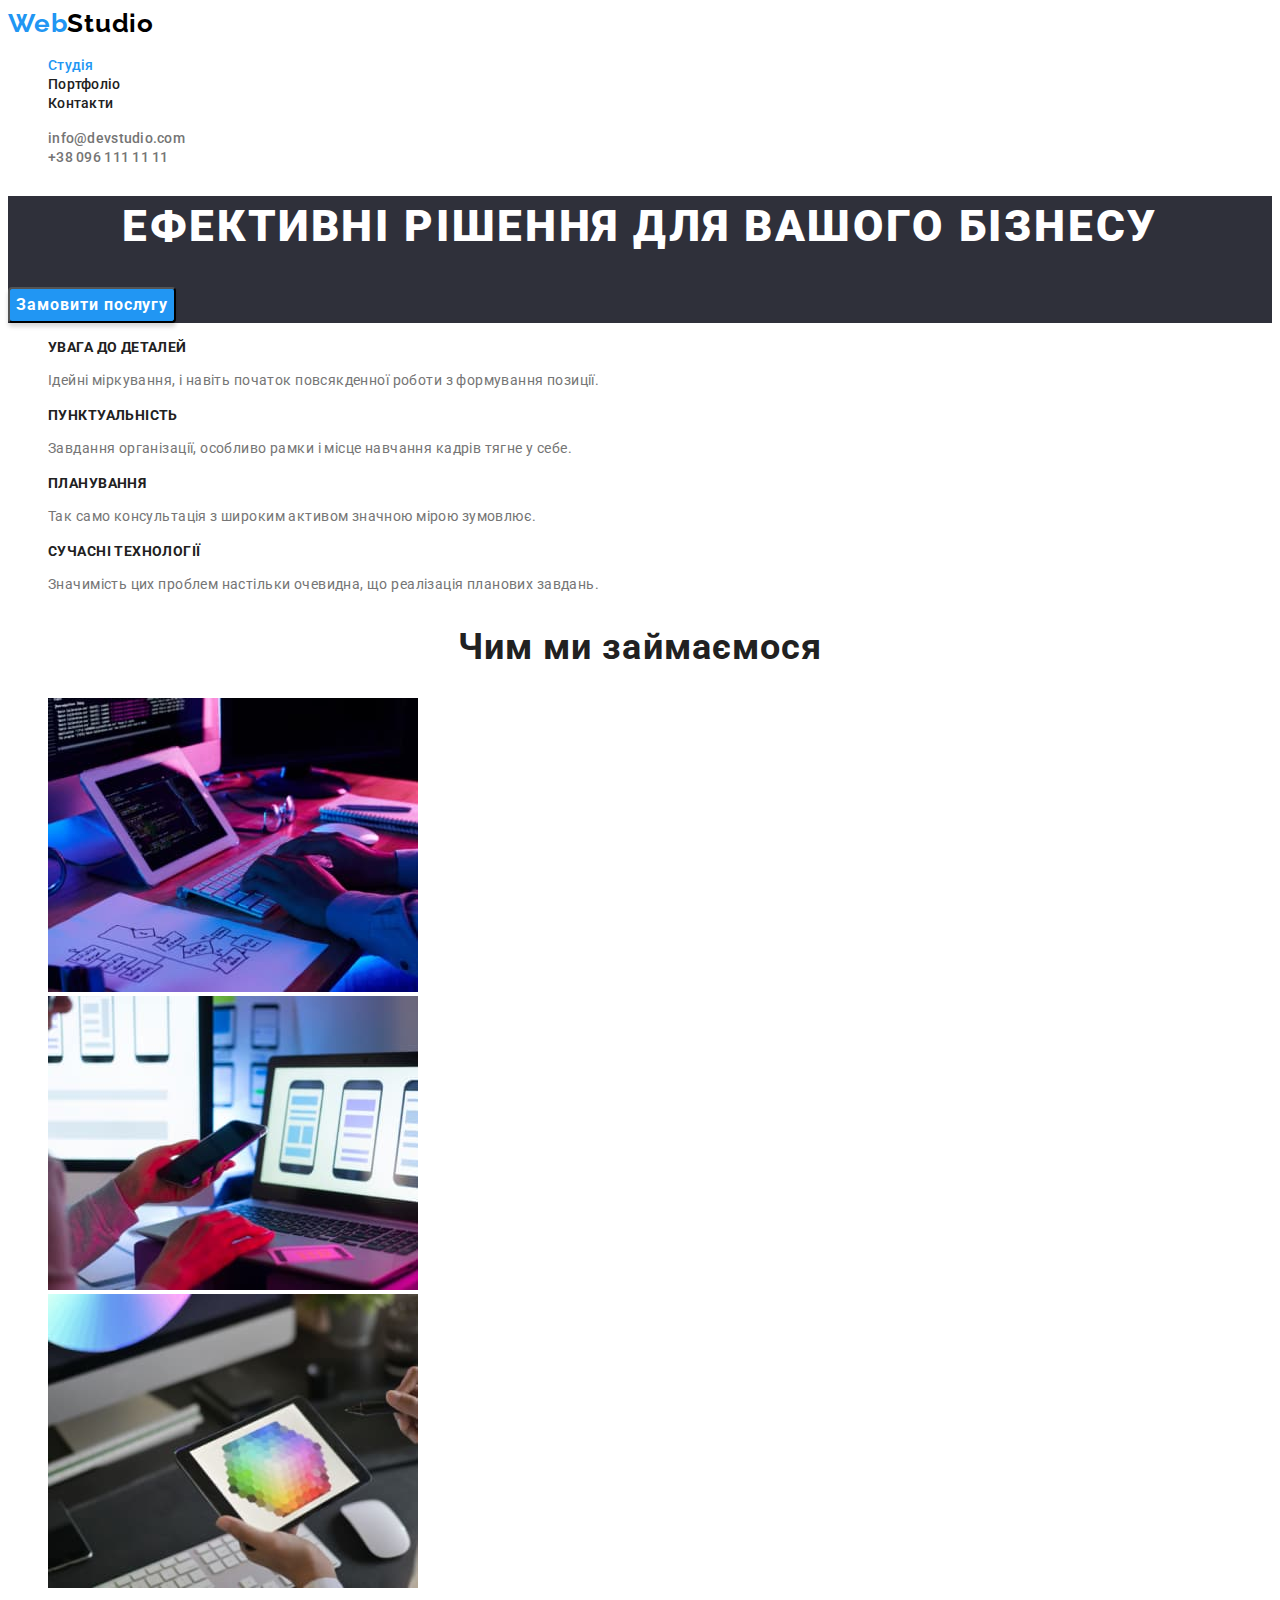
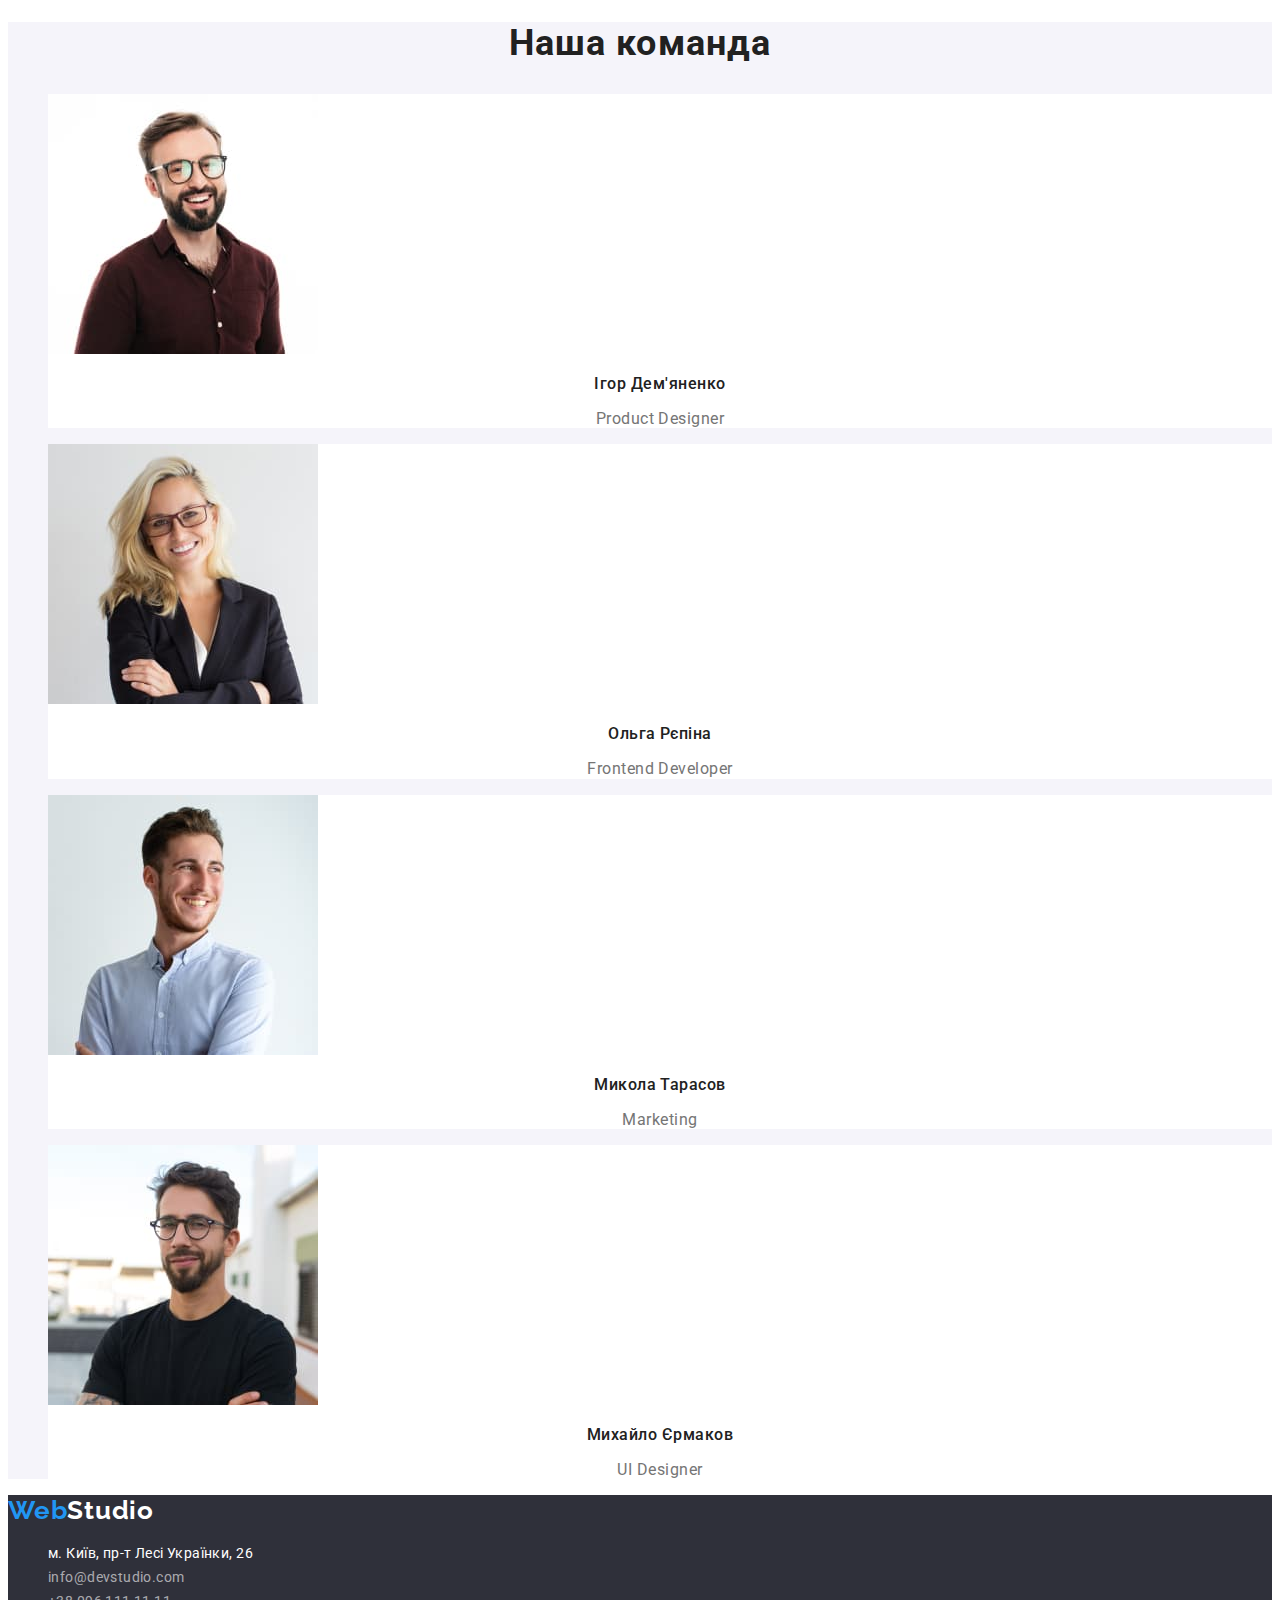
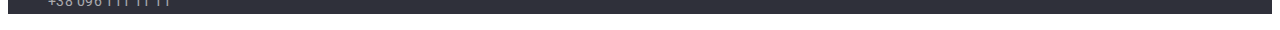
<file: index.html>
<!DOCTYPE html>
<html lang="uk">
	<head>
		<meta charset="UTF-8" />
		<meta name="viewport" content="width=device-width, initial-scale=1.0" />
		<title>Web Studio</title>
		<link rel="preconnect" href="https://fonts.googleapis.com" />
		<link rel="preconnect" href="https://fonts.gstatic.com" crossorigin />
		<link
			href="https://fonts.googleapis.com/css2?family=Oleo+Script&family=Raleway:wght@700&family=Roboto:wght@400;500;700;900&display=swap"
			rel="stylesheet"
		/>
		<link rel="stylesheet" href="./css/styles.css" />
	</head>
	<body>
		<!--Шапка сайту-->
		<header>
			<nav>
				<a href="./index.html" class="logo"> <span class="logo-first">Web</span>Studio</a>
				<ul class="site-nav">
					<li><a href="" class="link current">Студія</a></li>
					<li><a href="./portfolio.html" class="link">Портфоліо</a></li>
					<li><a href="" class="link">Контакти</a></li>
				</ul>
			</nav>
			<ul class="contacts">
				<li>
					<a href="mailto:info@devstudio.com" class="link">info@devstudio.com</a>
				</li>
				<li>
					<a href="tel:+380961111111" class="link">+38 096 111 11 11</a>
				</li>
			</ul>
		</header>
		<main>
			<!--Герой-->
			<section class="hero">
				<h1 class="hero-title">Ефективні рішення для вашого бізнесу</h1>
				<button type="button" class="button">Замовити послугу</button>
			</section>
			<!--Наші переваги-->
			<section class="advantages">
				<h2 class="visually-hidden">Наші переваги</h2>
				<ul>
					<li>
						<h3 class="title">УВАГА ДО ДЕТАЛЕЙ</h3>
						<p class="text">Ідейні міркування, і навіть початок повсякденної роботи з формування позиції.</p>
					</li>
					<li>
						<h3 class="title">ПУНКТУАЛЬНІСТЬ</h3>
						<p class="text">Завдання організації, особливо рамки і місце навчання кадрів тягне у себе.</p>
					</li>
					<li>
						<h3 class="title">ПЛАНУВАННЯ</h3>
						<p class="text">Так само консультація з широким активом значною мірою зумовлює.</p>
					</li>
					<li>
						<h3 class="title">СУЧАСНІ ТЕХНОЛОГІЇ</h3>
						<p class="text">Значимість цих проблем настільки очевидна, що реалізація планових завдань.</p>
					</li>
				</ul>
			</section>
			<!--Чим ми займаємося-->
			<section>
				<h2 class="section-title">Чим ми займаємося</h2>
				<ul>
					<li>
						<img src="./images/box-1.jpg" alt="Людина друкує на клавіатурі" width="370" />
					</li>
					<li>
						<img src="./images/box-2.jpg" alt="Людина працює з мобільним телефоном" width="370" />
					</li>
					<li>
						<img src="./images/box-3.jpg" alt="Людина працює на планшеті" width="370" />
					</li>
				</ul>
			</section>
			<!--Наша команда-->
			<section class="team">
				<h2 class="section-title">Наша команда</h2>
				<ul>
					<li class="cards">
						<img src="./images/img-1.jpg" alt="Photo Ігор Дем'яненко" width="270" />
						<h3 class="title">Ігор Дем'яненко</h3>
						<p lang="en" class="text">Product Designer</p>
					</li>
					<li class="cards">
						<img src="./images/img-2.jpg" alt="Photo Ольга Рєпіна" width="270" />
						<h3 class="title">Ольга Рєпіна</h3>
						<p lang="en" class="text">Frontend Developer</p>
					</li>
					<li class="cards">
						<img src="./images/img-3.jpg" alt="Photo Микола Тарасов" width="270" />
						<h3 class="title">Микола Тарасов</h3>
						<p lang="en" class="text">Marketing</p>
					</li>
					<li class="cards">
						<img src="./images/img-4.jpg" alt="Photo Михайло Єрмаков" width="270" />
						<h3 class="title">Михайло Єрмаков</h3>
						<p lang="en" class="text">UI Designer</p>
					</li>
				</ul>
			</section>
		</main>
		<footer class="footer">
			<a href="./index.html" class="logo"> <span class="logo-first">Web</span>Studio</a>
			<address>
				<ul>
					<li>
						<a
							href="https://goo.gl/maps/CPtrU1FHBa2aNyZL9"
							target="_blank"
							rel="noopener noreferrer nofollow"
							class="addres"
						>
							м. Київ, пр-т Лесі Українки, 26</a
						>
					</li>
					<li>
						<a href="mailto:info@devstudio.com" class="link">info@devstudio.com</a>
					</li>
					<li>
						<a href="tel:+380961111111" class="link">+38 096 111 11 11</a>
					</li>
				</ul>
			</address>
		</footer>
	</body>
</html>
</file>
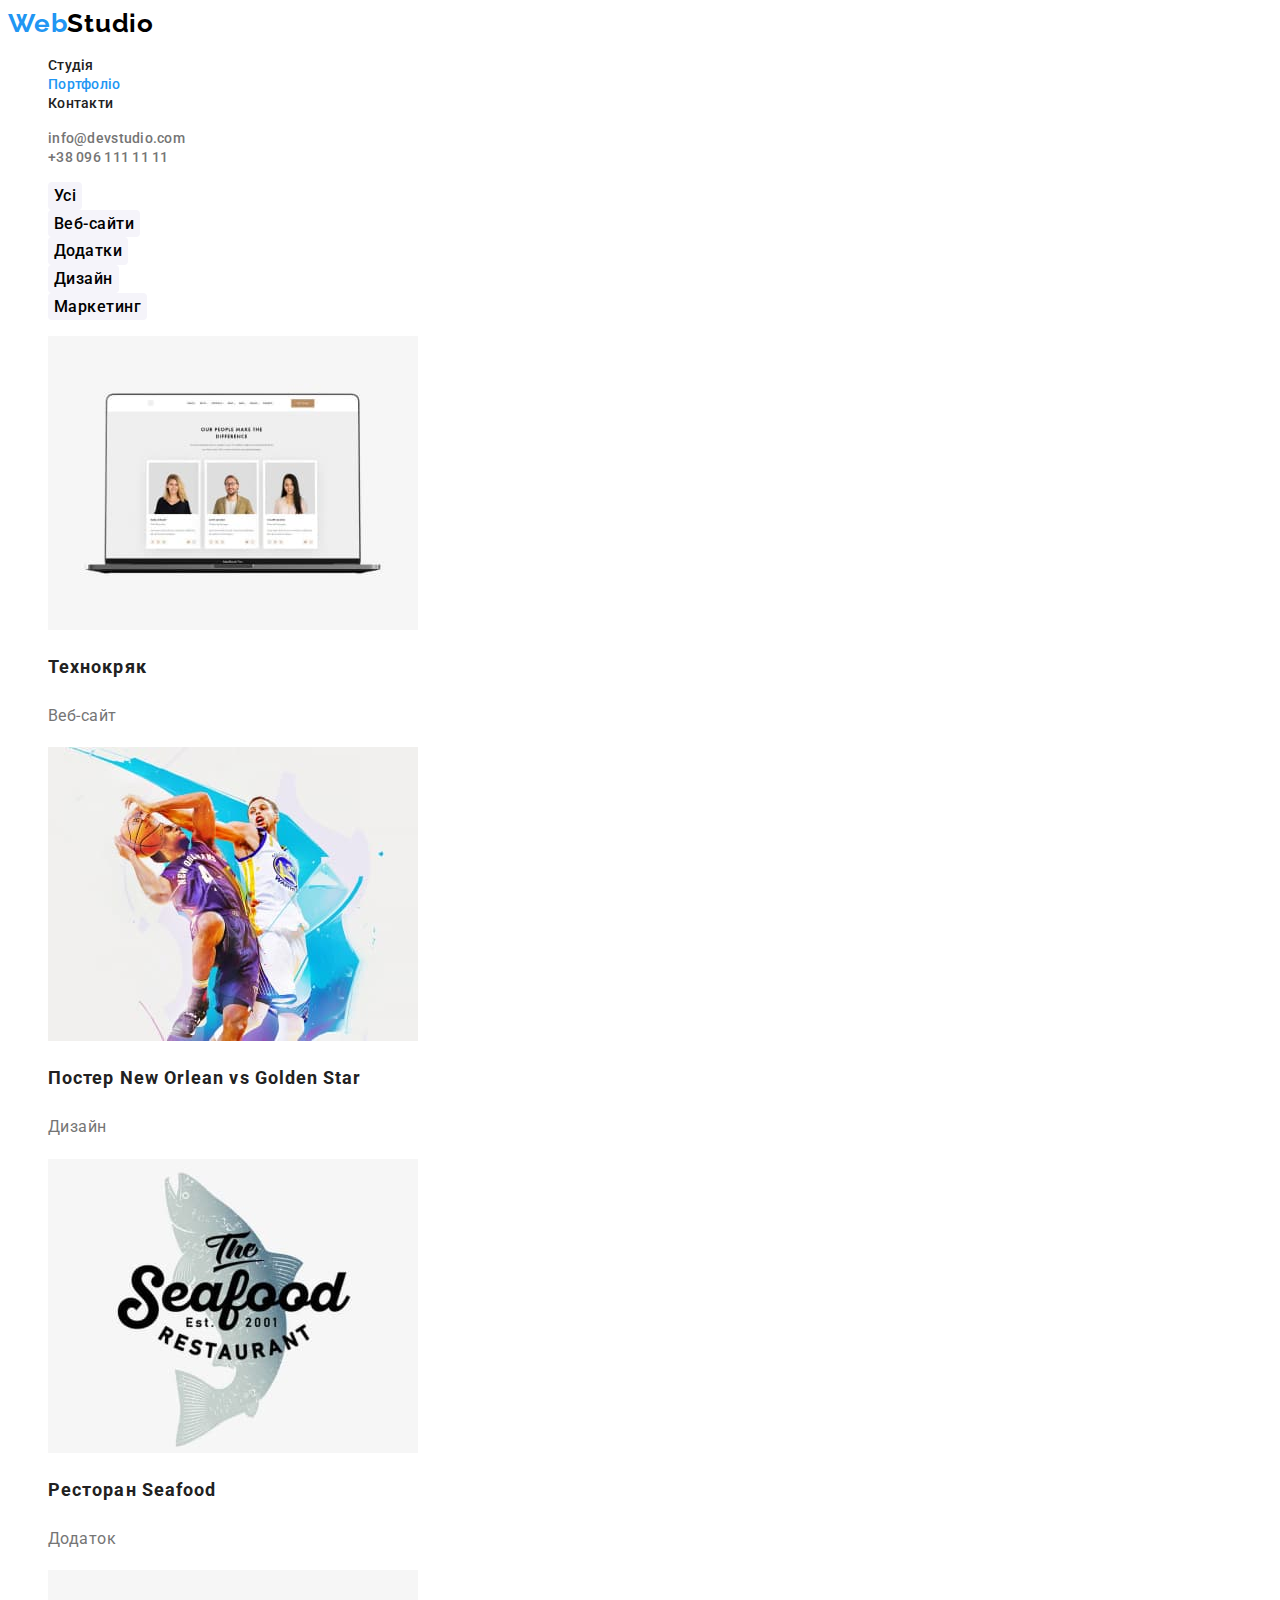
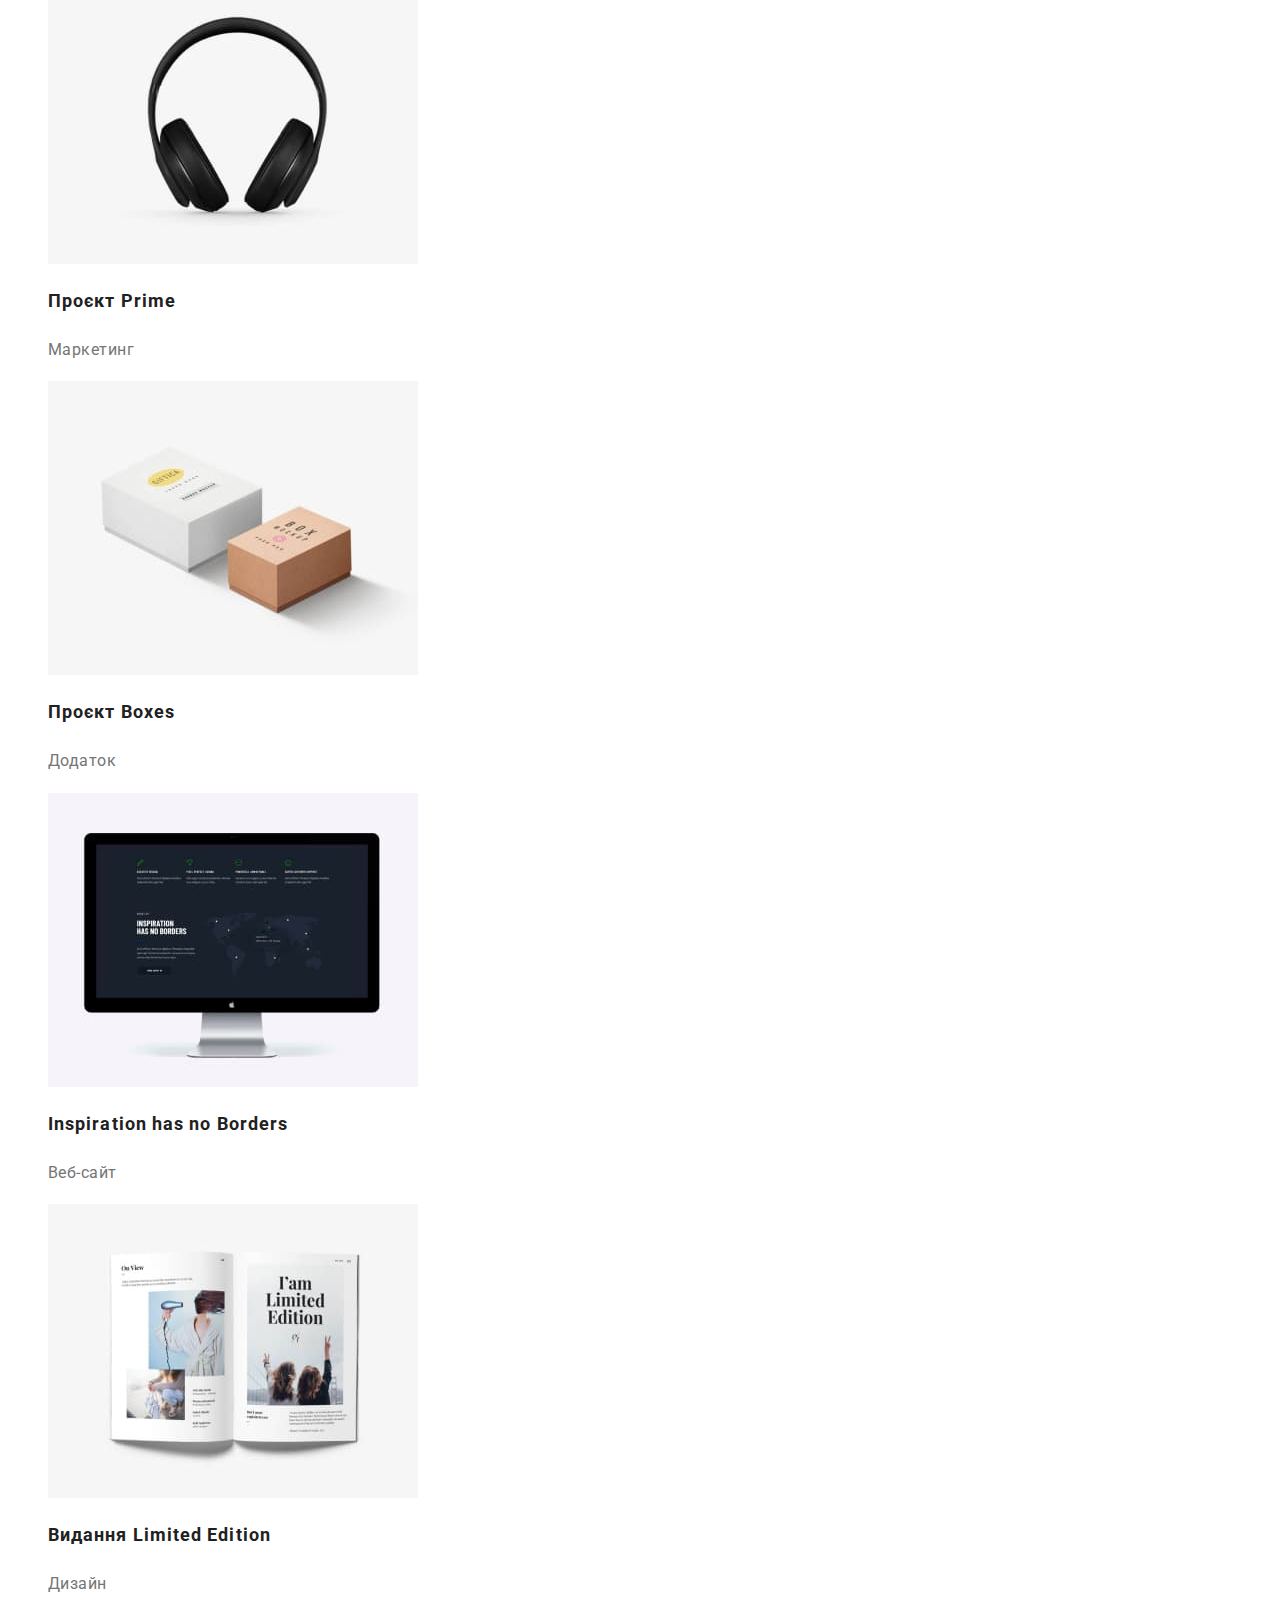
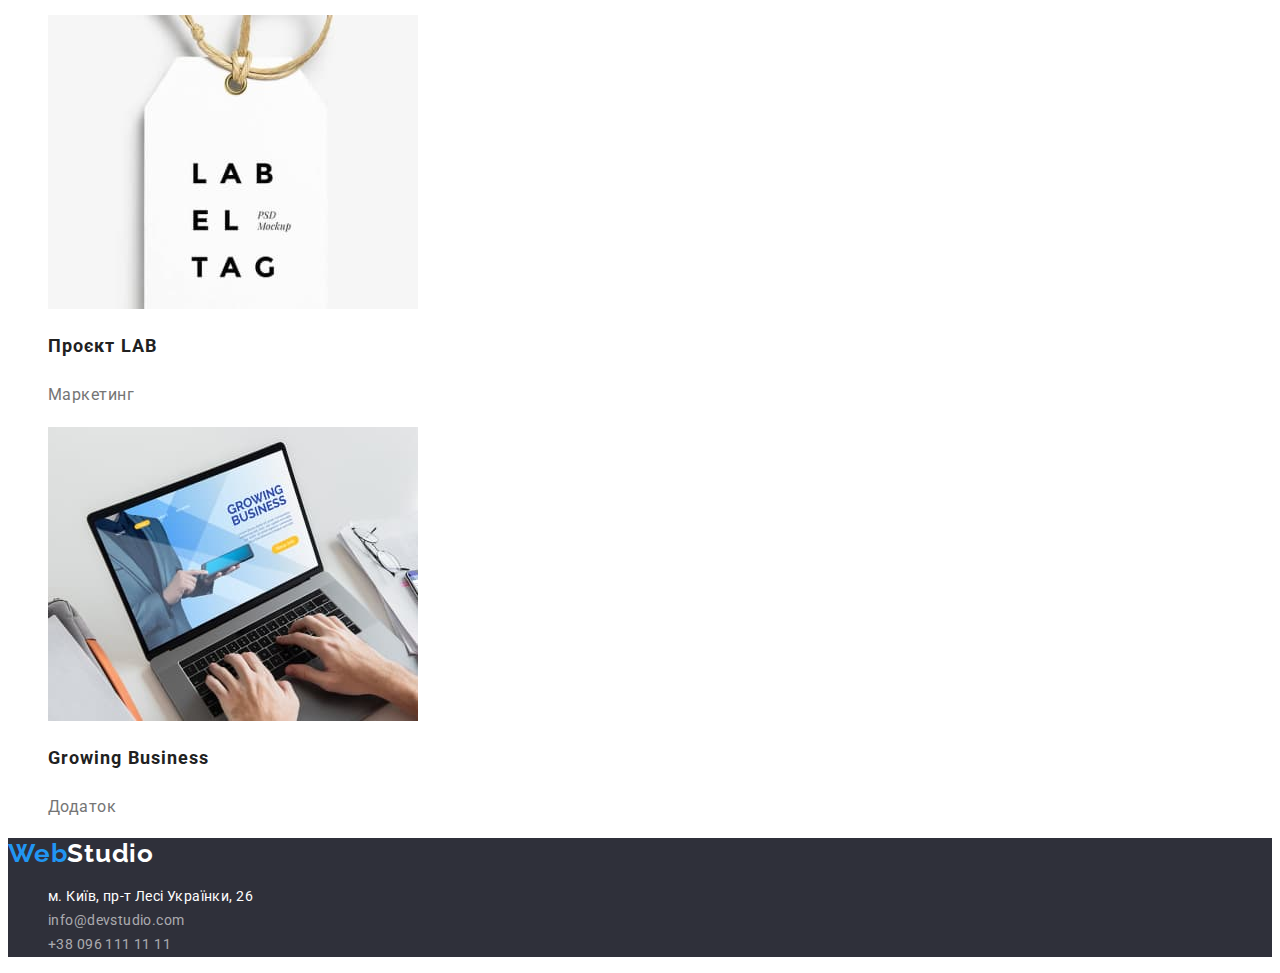
<file: portfolio.html>
<!DOCTYPE html>
<html lang="uk">
	<head>
		<meta charset="UTF-8" />
		<meta name="viewport" content="width=device-width, initial-scale=1.0" />
		<title>Portfolio</title>
		<link rel="preconnect" href="https://fonts.googleapis.com" />
		<link rel="preconnect" href="https://fonts.gstatic.com" crossorigin />
		<link
			href="https://fonts.googleapis.com/css2?family=Oleo+Script&family=Raleway:wght@700&family=Roboto:wght@400;500;700;900&display=swap"
			rel="stylesheet"
		/>
		<link rel="stylesheet" href="./css/styles.css" />
	</head>
	<body>
		<!--Шапка сайту-->
		<header>
			<nav>
				<a href="./index.html" class="logo"> <span class="logo-first">Web</span>Studio</a>
				<ul class="site-nav">
					<li><a href="./index.html" class="link">Студія</a></li>
					<li><a href="" class="link current">Портфоліо</a></li>
					<li><a href="" class="link">Контакти</a></li>
				</ul>
			</nav>
			<ul class="contacts">
				<li>
					<a href="mailto:info@devstudio.com" class="link">info@devstudio.com</a>
				</li>
				<li>
					<a href="tel:+380961111111" class="link">+38 096 111 11 11</a>
				</li>
			</ul>
		</header>
		<main>
			<section>
				<h1 class="visually-hidden">Портфоліо</h1>
				<ul>
					<li><button type="button" class="next-buttons">Усі</button></li>
					<li><button type="button" class="next-buttons">Веб-сайти</button></li>
					<li><button type="button" class="next-buttons">Додатки</button></li>
					<li><button type="button" class="next-buttons">Дизайн</button></li>
					<li><button type="button" class="next-buttons">Маркетинг</button></li>
				</ul>
				<ul class="list">
					<li>
						<a href=""
							><img src="./images/portfolio-1.jpg" alt="Фото веб-сайту" width="370" />
							<h2 class="title">Технокряк</h2>
							<p class="text">Веб-сайт</p>
							<p></p>
						</a>
					</li>
					<li>
						<a href=""
							><img src="./images/portfolio-2.jpg" alt="Постер New Orlean vs Golden Star" width="370" />
							<h2 class="title">Постер New Orlean vs Golden Star</h2>
							<p class="text"> Дизайн </p>
							<p></p>
						</a>
					</li>
					<li>
						<a href=""
							><img src="./images/portfolio-3.jpg" alt="Лого ресторану Seafood" width="370" />
							<h2 class="title">Ресторан Seafood</h2>
							<p class="text">Додаток</p>
							<p></p>
						</a>
					</li>
					<li>
						<a href=""
							><img src="./images/portfolio-4.jpg" alt="Фото наушників" width="370" />
							<h2 class="title">Проєкт Prime</h2>
							<p class="text">Маркетинг</p>
							<p></p>
						</a>
					</li>
					<li>
						<a href=""
							><img src="./images/portfolio-5.jpg" alt="Фото двох коробок" width="370" />
							<h2 class="title">Проєкт Boxes</h2>
							<p class="text">Додаток</p>
							<p></p>
						</a>
					</li>
					<li>
						<a href=""
							><img src="./images/portfolio-6.jpg" alt="Фото монітора" width="370" />
							<h2 class="title">Inspiration has no Borders</h2>
							<p class="text">Веб-сайт</p>
							<p></p>
						</a>
					</li>
					<li>
						<a href=""
							><img src="./images/portfolio-7.jpg" alt="Фото розкритої книги" width="370" />
							<h2 class="title">Видання Limited Edition</h2>
							<p class="text">Дизайн</p>
							<p></p>
						</a>
					</li>
					<li>
						<a href=""
							><img src="./images/portfolio-8.jpg" alt="Фото бірки з логотипом" width="370" />
							<h2 class="title">Проєкт LAB</h2>
							<p class="text">Маркетинг</p>
							<p></p>
						</a>
					</li>
					<li>
						<a href=""
							><img src="./images/portfolio-9.jpg" alt="Відкритий ноутбук" width="370" />
							<h2 class="title">Growing Business</h2>
							<p class="text">Додаток</p>
							<p></p>
						</a>
					</li>
				</ul>
			</section>
		</main>
		<footer class="footer">
			<a href="./index.html" class="logo"> <span class="logo-first">Web</span>Studio</a>
			<address>
				<ul>
					<li>
						<a
							href="https://goo.gl/maps/CPtrU1FHBa2aNyZL9"
							target="_blank"
							rel="noopener noreferrer nofollow"
							class="addres"
						>
							м. Київ, пр-т Лесі Українки, 26</a
						>
					</li>
					<li>
						<a href="mailto:info@devstudio.com" class="link">info@devstudio.com</a>
					</li>
					<li>
						<a href="tel:+380961111111" class="link">+38 096 111 11 11</a>
					</li>
				</ul>
			</address>
		</footer>
	</body>
</html>
</file>
<file: css/styles.css>
:root {
	--primary-text-color: #212121;
	--accent-color: #2196f3;
	--logo-color: #000000;
	--secondary-color: #757575;
	--selection-color: #ffffff;
	--primary-background-color: #ffffff;
	--secondary-background-color: #f5f4fa;
	--accent-background-color: #2f303a;
	--box-shadow-color: rgba(0, 0, 0, 0.15);
}

body {
	color: var(--primary-text-color);
	background-color: var(--primary-background-color);
	font-family: Roboto, sans-serif;
}

ul {
	list-style: none;
}

a {
	text-decoration: none;
}

.visually-hidden {
	position: absolute;
	white-space: nowrap;
	width: 1px;
	height: 1px;
	overflow: hidden;
	border: 0;
	padding: 0;
	clip: rect(0 0 0 0);
	clip-path: inset(50%);
	margin: -1px;
}

/* Logo */

.logo {
	color: var(--logo-color);
	font-family: Raleway, sans-serif;
	font-weight: 700;
	font-size: 26px;
	line-height: 1.2;
	letter-spacing: 0.03em;
}

.logo-first {
	color: var(--accent-color);
}

/* Header */

.site-nav .link {
	color: var(--primary-text-color);
	font-weight: 500;
	font-size: 14px;
	line-height: 1.14;
	letter-spacing: 0.02em;
}

.site-nav .link:hover,
.site-nav .link:focus {
	color: var(--accent-color);
}

.site-nav .link.current {
	color: var(--accent-color);
}

.contacts .link {
	color: var(--secondary-color);
	font-weight: 500;
	font-size: 14px;
	line-height: 1.14;
	letter-spacing: 0.02em;
}

.contacts .link:hover,
.contacts .link:focus {
	color: var(--accent-color);
}
/* Hero */

.hero {
	background-color: var(--accent-background-color);
}

.hero-title {
	color: var(--selection-color);
	font-weight: 900;
	font-size: 44px;
	line-height: 1.4;
	text-align: center;
	letter-spacing: 0.06em;
	text-transform: uppercase;
}

.button {
	background: var(--accent-color);
	box-shadow: 0px 4px 4px var(--box-shadow-color);
	border-radius: 4px;
	color: var(--selection-color);
	font-family: inherit;
	font-weight: 700;
	font-size: 16px;
	line-height: 1.9;
	display: flex;
	align-items: center;
	text-align: center;
	letter-spacing: 0.06em;
	cursor: pointer;
}

.buttons:hover,
.buttons:focus {
	background: #188ce8;
	box-shadow: 0px 4px 4px var(--box-shadow-color);
	border-radius: 4px;
}

/* Section */

.section-title {
	font-weight: 700;
	font-size: 36px;
	line-height: 42px;
	text-align: center;
	letter-spacing: 0.03em;
}

/* advantages */

.advantages .title {
	font-weight: 700;
	font-size: 14px;
	line-height: 16px;
	letter-spacing: 0.03em;
	text-transform: uppercase;
}

.advantages .text {
	color: var(--secondary-color);
	font-weight: 400;
	font-size: 14px;
	line-height: 1.7;
	letter-spacing: 0.03em;
}

.team {
	background-color: var(--secondary-background-color);
}

.team .title {
	font-weight: 500;
	font-size: 16px;
	line-height: 1.2;
	text-align: center;
	letter-spacing: 0.03em;
}

.team .text {
	color: var(--secondary-color);
	font-weight: 400;
	font-size: 16px;
	line-height: 1.2;
	text-align: center;
	letter-spacing: 0.03em;
}

.cards {
	background-color: var(--primary-background-color);
}

/*Footer */

.footer {
	background-color: var(--accent-background-color);
}

.footer .logo {
	color: var(--selection-color);
}

.addres {
	color: var(--selection-color);
	font-style: normal;
	font-weight: 400;
	font-size: 14px;
	line-height: 1.7;
	letter-spacing: 0.03em;
}

.footer .link {
	color: rgba(255, 255, 255, 0.6);
	font-style: normal;
	font-weight: 400;
	font-size: 14px;
	line-height: 1.7;
	letter-spacing: 0.03em;
}

.footer .link:hover,
.footer .link:focus {
	color: var(--accent-color);
}

/* Portfolio */

.next-buttons {
	background-color: var(--secondary-background-color);
	font-family: inherit;
	font-weight: 500;
	font-size: 16px;
	line-height: 1.6;
	letter-spacing: 0.03em;
	border-radius: 4px;
	border: 0;
	cursor: pointer;
}

.next-buttons:hover,
.next-buttons:focus {
	background-color: var(--accent-color);
	color: var(--selection-color);
}

.list .title {
	color: var(--primary-text-color);
	font-weight: 700;
	font-size: 18px;
	line-height: 2;
	letter-spacing: 0.06em;
}

.list .text {
	color: var(--secondary-color);
	font-weight: 400;
	font-size: 16px;
	line-height: 1.9;
	letter-spacing: 0.03em;
}
</file>
